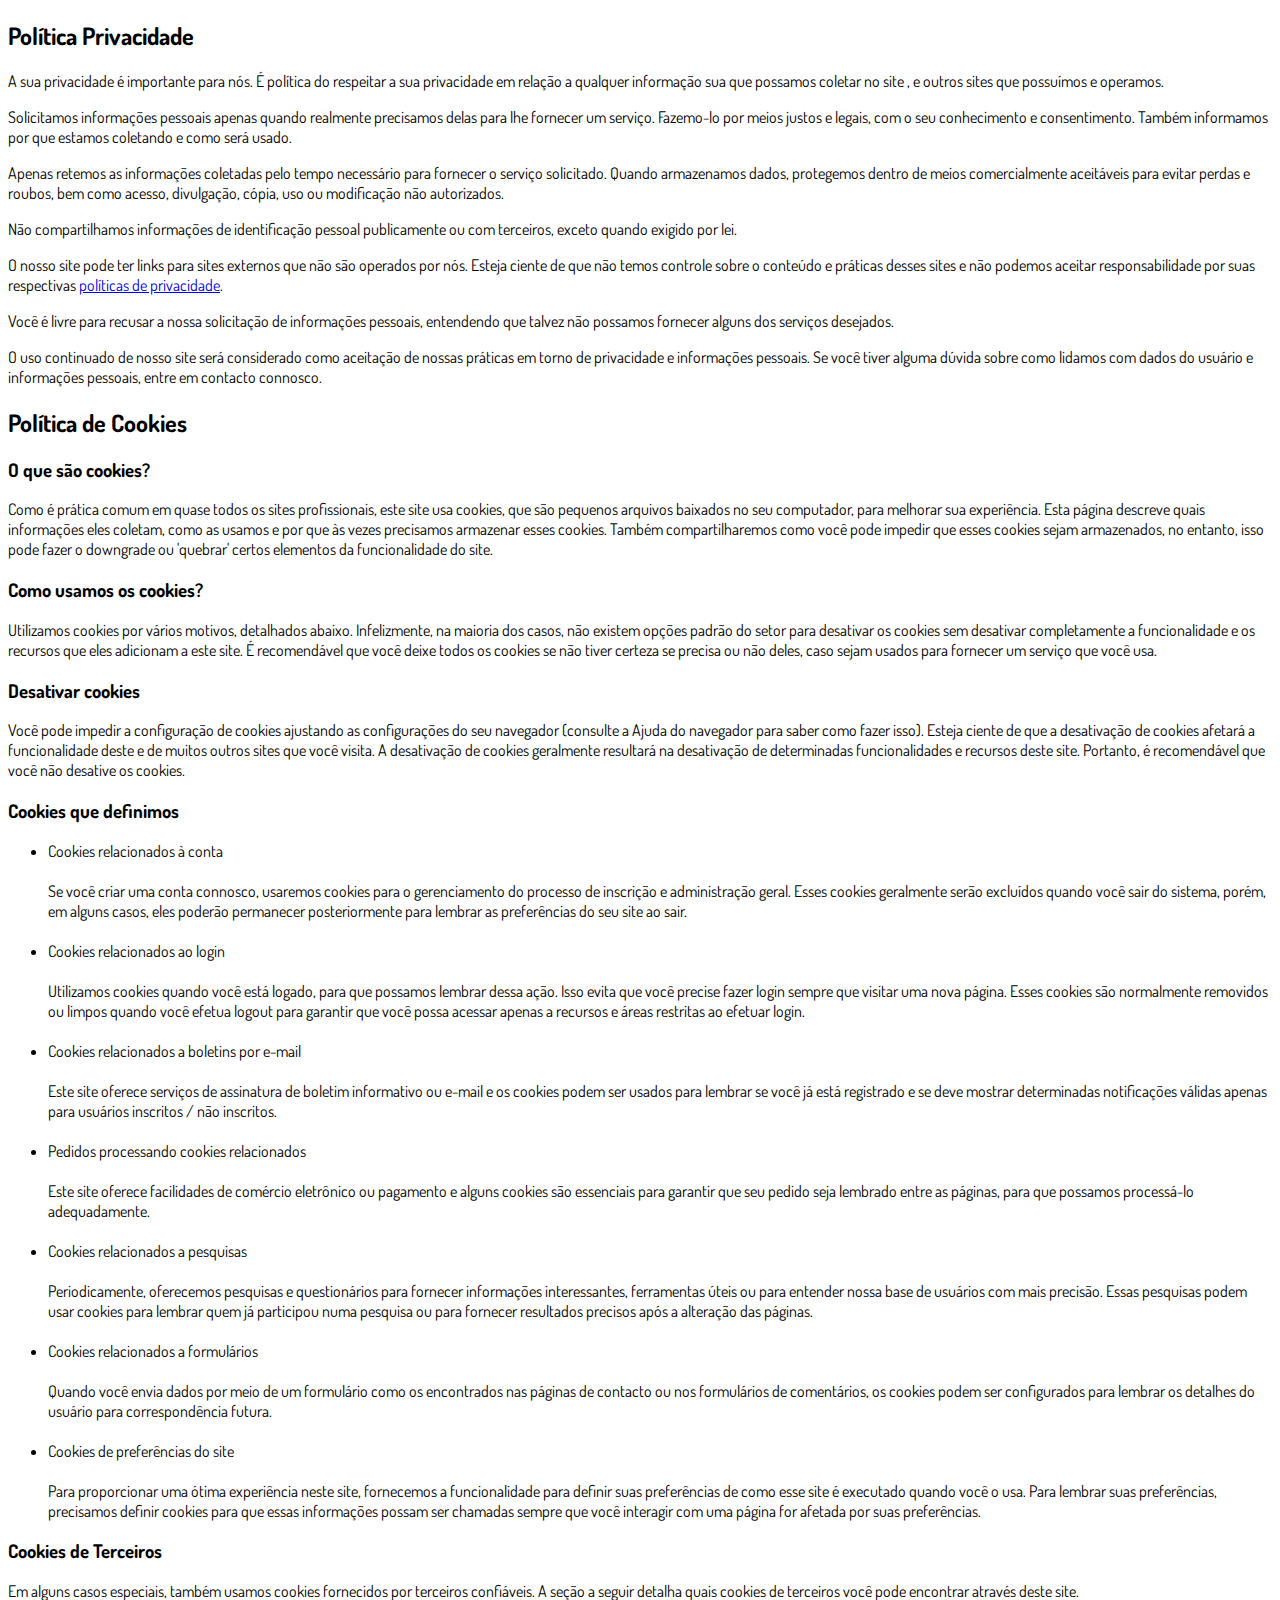
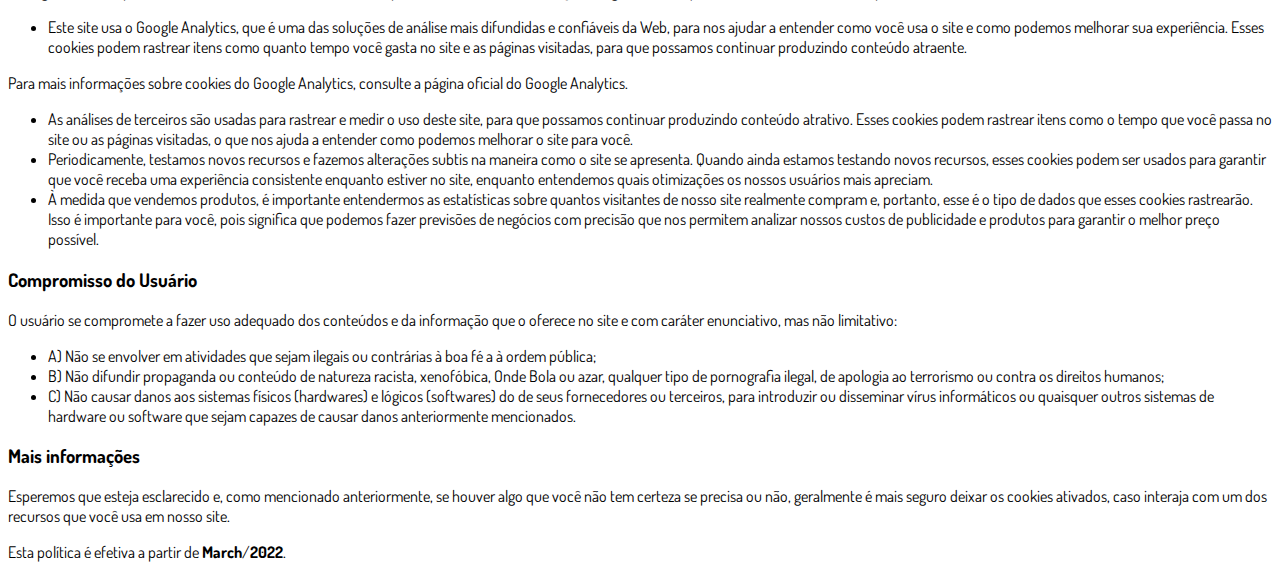
<file: privacidade.html>
<!DOCTYPE html>
<html lang="pt-br">
  <head>
    <meta charset="utf-8">
    <meta name="viewport" content="width=device-width, initial-scale=1, shrink-to-fit=no">

    <link rel="stylesheet" href="https://stackpath.bootstrapcdn.com/bootstrap/4.1.3/css/bootstrap.min.css" integrity="sha384-MCw98/SFnGE8fJT3GXwEOngsV7Zt27NXFoaoApmYm81iuXoPkFOJwJ8ERdknLPMO" crossorigin="anonymous">

    <link rel="preconnect" href="https://fonts.googleapis.com">
    <link rel="preconnect" href="https://fonts.gstatic.com" crossorigin>
    <link href="https://fonts.googleapis.com/css2?family=Dosis:wght@200;300;400;500;600;700;800&display=swap" rel="stylesheet">
    
    <!-- Ícone da Página -->
    <link rel="shortcut icon" type="image/jpg" href="./assets/img/favicon.png">

    <!-- Título da Página -->
    <title>Política de Privacidade | </title>
    
    <style type="text/css">
      body {
        font-family: 'Dosis', sans-serif;
      }
    </style>

  </head>
  <body>
    
    <div class="container py-5">
      <div class="row justify-content-center">
        <div class="col-lg-8">
          <h2>Política Privacidade</h2>                    <p>A sua privacidade é importante para nós. É política do respeitar a sua privacidade em relação a qualquer informação sua que possamos coletar no site <a href="#"></a>, e outros sites que possuímos e operamos.</p>                    <p>Solicitamos informações pessoais apenas quando realmente precisamos delas para lhe fornecer um serviço. Fazemo-lo por meios justos e legais, com o seu conhecimento e consentimento. Também informamos por que estamos coletando e como será usado.                    </p>                    <p>Apenas retemos as informações coletadas pelo tempo necessário para fornecer o serviço solicitado. Quando armazenamos dados, protegemos dentro de meios comercialmente aceitáveis ​​para evitar perdas e roubos, bem como acesso, divulgação, cópia, uso ou                        modificação não autorizados.</p>                    <p>Não compartilhamos informações de identificação pessoal publicamente ou com terceiros, exceto quando exigido por lei.</p>                    <p>O nosso site pode ter links para sites externos que não são operados por nós. Esteja ciente de que não temos controle sobre o conteúdo e práticas desses sites e não podemos aceitar responsabilidade por suas respectivas <a href='https://politicaprivacidade.com' target='_BLANK'>políticas de privacidade</a>.                    </p>                    <p>Você é livre para recusar a nossa solicitação de informações pessoais, entendendo que talvez não possamos fornecer alguns dos serviços desejados.</p>                    <p>O uso continuado de nosso site será considerado como aceitação de nossas práticas em torno de privacidade e informações pessoais. Se você tiver alguma dúvida sobre como lidamos com dados do usuário e informações pessoais, entre em contacto connosco.</p>                    <h2>Política de Cookies </h2>                    <h3>O que são cookies?</h3>                    <p>Como é prática comum em quase todos os sites profissionais, este site usa cookies, que são pequenos arquivos baixados no seu computador, para melhorar sua experiência. Esta página descreve quais informações eles coletam, como as usamos e por que às vezes                        precisamos armazenar esses cookies. Também compartilharemos como você pode impedir que esses cookies sejam armazenados, no entanto, isso pode fazer o downgrade ou 'quebrar' certos elementos da funcionalidade do site.</p>                    <h3>Como usamos os cookies?</h3>                    <p>Utilizamos cookies por vários motivos, detalhados abaixo. Infelizmente, na maioria dos casos, não existem opções padrão do setor para desativar os cookies sem desativar completamente a funcionalidade e os recursos que eles adicionam a este site. É recomendável                        que você deixe todos os cookies se não tiver certeza se precisa ou não deles, caso sejam usados ​​para fornecer um serviço que você usa.</p>                    <h3>Desativar cookies</h3>                    <p>Você pode impedir a configuração de cookies ajustando as configurações do seu navegador (consulte a Ajuda do navegador para saber como fazer isso). Esteja ciente de que a desativação de cookies afetará a funcionalidade deste e de muitos outros sites que                        você visita. A desativação de cookies geralmente resultará na desativação de determinadas funcionalidades e recursos deste site. Portanto, é recomendável que você não desative os cookies.</p>                    <h3>Cookies que definimos</h3>                    <ul>                        <li>                            Cookies relacionados à conta<br><br> Se você criar uma conta connosco, usaremos cookies para o gerenciamento do processo de inscrição e administração geral. Esses cookies geralmente serão excluídos quando você sair do sistema, porém, em alguns                            casos, eles poderão permanecer posteriormente para lembrar as preferências do seu site ao sair.<br><br>                        </li>                        <li>                            Cookies relacionados ao login<br><br> Utilizamos cookies quando você está logado, para que possamos lembrar dessa ação. Isso evita que você precise fazer login sempre que visitar uma nova página. Esses cookies são normalmente removidos ou limpos                            quando você efetua logout para garantir que você possa acessar apenas a recursos e áreas restritas ao efetuar login.<br><br>                        </li>                        <li>                            Cookies relacionados a boletins por e-mail<br><br> Este site oferece serviços de assinatura de boletim informativo ou e-mail e os cookies podem ser usados ​​para lembrar se você já está registrado e se deve mostrar determinadas notificações                            válidas apenas para usuários inscritos / não inscritos.<br><br>                        </li>                        <li>                            Pedidos processando cookies relacionados<br><br> Este site oferece facilidades de comércio eletrônico ou pagamento e alguns cookies são essenciais para garantir que seu pedido seja lembrado entre as páginas, para que possamos processá-lo adequadamente.<br><br>                        </li>                        <li>                            Cookies relacionados a pesquisas<br><br> Periodicamente, oferecemos pesquisas e questionários para fornecer informações interessantes, ferramentas úteis ou para entender nossa base de usuários com mais precisão. Essas pesquisas podem usar cookies                            para lembrar quem já participou numa pesquisa ou para fornecer resultados precisos após a alteração das páginas.<br><br>                        </li>                        <li>                            Cookies relacionados a formulários<br><br> Quando você envia dados por meio de um formulário como os encontrados nas páginas de contacto ou nos formulários de comentários, os cookies podem ser configurados para lembrar os detalhes do usuário                            para correspondência futura.<br><br>                        </li>                        <li>                            Cookies de preferências do site<br><br> Para proporcionar uma ótima experiência neste site, fornecemos a funcionalidade para definir suas preferências de como esse site é executado quando você o usa. Para lembrar suas preferências, precisamos                            definir cookies para que essas informações possam ser chamadas sempre que você interagir com uma página for afetada por suas preferências.<br>                        </li>                    </ul>                    <h3>Cookies de Terceiros</h3>                    <p>Em alguns casos especiais, também usamos cookies fornecidos por terceiros confiáveis. A seção a seguir detalha quais cookies de terceiros você pode encontrar através deste site.</p>                    <ul>                        <li>                            Este site usa o Google Analytics, que é uma das soluções de análise mais difundidas e confiáveis ​​da Web, para nos ajudar a entender como você usa o site e como podemos melhorar sua experiência. Esses cookies podem rastrear itens como quanto tempo                            você gasta no site e as páginas visitadas, para que possamos continuar produzindo conteúdo atraente.                        </li>                    </ul>                    <p>Para mais informações sobre cookies do Google Analytics, consulte a página oficial do Google Analytics.</p>                    <ul>                        <li>                            As análises de terceiros são usadas para rastrear e medir o uso deste site, para que possamos continuar produzindo conteúdo atrativo. Esses cookies podem rastrear itens como o tempo que você passa no site ou as páginas visitadas, o que nos ajuda a entender                            como podemos melhorar o site para você.</li>                        <li>                            Periodicamente, testamos novos recursos e fazemos alterações subtis na maneira como o site se apresenta. Quando ainda estamos testando novos recursos, esses cookies podem ser usados ​​para garantir que você receba uma experiência consistente enquanto                            estiver no site, enquanto entendemos quais otimizações os nossos usuários mais apreciam.</li>                        <li>                            À medida que vendemos produtos, é importante entendermos as estatísticas sobre quantos visitantes de nosso site realmente compram e, portanto, esse é o tipo de dados que esses cookies rastrearão. Isso é importante para você, pois significa que podemos                            fazer previsões de negócios com precisão que nos permitem analizar nossos custos de publicidade e produtos para garantir o melhor preço possível.</li>                                            </ul>                    <h3>Compromisso do Usuário</h3>                                <p>O usuário se compromete a fazer uso adequado dos conteúdos e da informação que o oferece no site e com caráter enunciativo, mas não limitativo:</p>                                        <ul>                        <li>A) Não se envolver em atividades que sejam ilegais ou contrárias à boa fé a à ordem pública;</li>                        <li>B) Não difundir propaganda ou conteúdo de natureza racista, xenofóbica, <a style='color: inherit !important; text-decoration:none !important;' href='https://ondeapostar.pt/onde-da-a-bola/'>Onde Bola</a> ou azar, qualquer tipo de pornografia ilegal, de apologia ao terrorismo ou contra os direitos humanos;</li>                        <li>C) Não causar danos aos sistemas físicos (hardwares) e lógicos (softwares) do de seus fornecedores ou terceiros, para introduzir ou disseminar vírus informáticos ou quaisquer outros sistemas de hardware ou software que sejam capazes de causar danos anteriormente mencionados.</li>                    </ul>                                        <h3>Mais informações</h3>                    <p>Esperemos que esteja esclarecido e, como mencionado anteriormente, se houver algo que você não tem certeza se precisa ou não, geralmente é mais seguro deixar os cookies ativados, caso interaja com um dos recursos que você usa em nosso site.</p>                    <p>Esta política é efetiva a partir de <strong>March</strong>/<strong>2022</strong>.</p>
        </div>
      </div>
    </div>

    <script src="https://code.jquery.com/jquery-3.3.1.slim.min.js" integrity="sha384-q8i/X+965DzO0rT7abK41JStQIAqVgRVzpbzo5smXKp4YfRvH+8abtTE1Pi6jizo" crossorigin="anonymous"></script>
    <script src="https://cdnjs.cloudflare.com/ajax/libs/popper.js/1.14.3/umd/popper.min.js" integrity="sha384-ZMP7rVo3mIykV+2+9J3UJ46jBk0WLaUAdn689aCwoqbBJiSnjAK/l8WvCWPIPm49" crossorigin="anonymous"></script>
    <script src="https://stackpath.bootstrapcdn.com/bootstrap/4.1.3/js/bootstrap.min.js" integrity="sha384-ChfqqxuZUCnJSK3+MXmPNIyE6ZbWh2IMqE241rYiqJxyMiZ6OW/JmZQ5stwEULTy" crossorigin="anonymous"></script>
  </body>
</html>
</file>
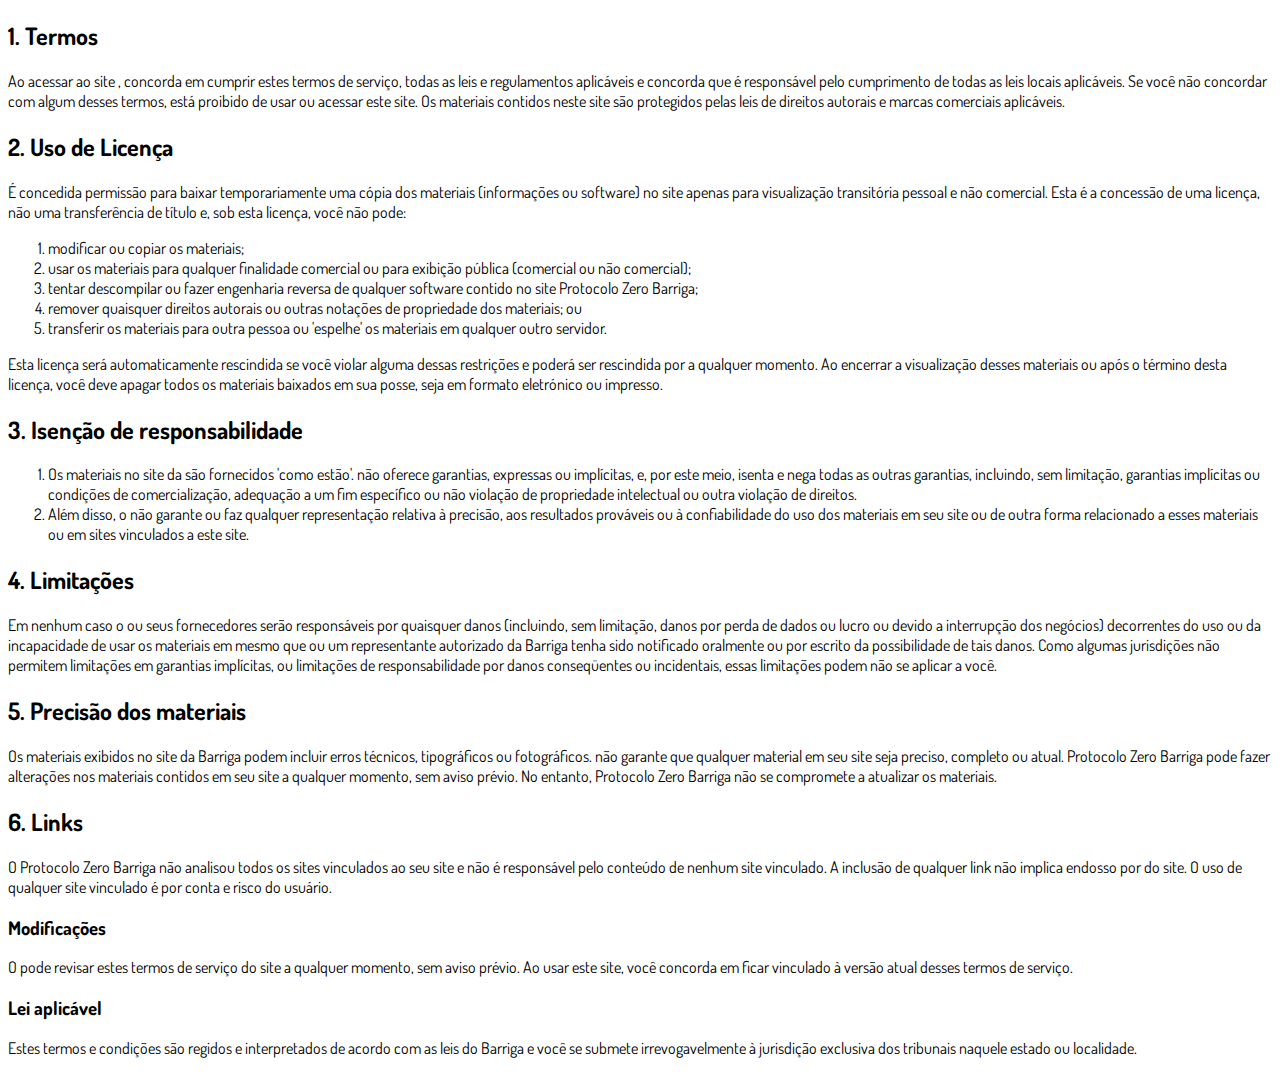
<file: termos.html>
<!DOCTYPE html>
<html lang="pt-br">
  <head>
    <meta charset="utf-8">
    <meta name="viewport" content="width=device-width, initial-scale=1, shrink-to-fit=no">

    <link rel="stylesheet" href="https://stackpath.bootstrapcdn.com/bootstrap/4.1.3/css/bootstrap.min.css" integrity="sha384-MCw98/SFnGE8fJT3GXwEOngsV7Zt27NXFoaoApmYm81iuXoPkFOJwJ8ERdknLPMO" crossorigin="anonymous">

    <link rel="preconnect" href="https://fonts.googleapis.com">
    <link rel="preconnect" href="https://fonts.gstatic.com" crossorigin>
    <link href="https://fonts.googleapis.com/css2?family=Dosis:wght@200;300;400;500;600;700;800&display=swap" rel="stylesheet">
    
    <!-- Ícone da Página -->
    <link rel="shortcut icon" type="image/jpg" href="./assets/img/favicon.png">

    <!-- Título da Página -->
    <title>Termos de Uso |</title>
    
    <style type="text/css">
      body {
        font-family: 'Dosis', sans-serif;
      }
    </style>

  </head>
  <body>
    
    <div class="container py-5">
      <div class="row justify-content-center">
        <div class="col-lg-8">
          <h2>1. Termos</h2>            <p>Ao acessar ao site <a href='#'></a>, concorda em cumprir estes termos de serviço, todas as leis e regulamentos aplicáveis ​​e concorda que é responsável pelo cumprimento de todas as leis locais aplicáveis. Se você não concordar com algum                desses termos, está proibido de usar ou acessar este site. Os materiais contidos neste site são protegidos pelas leis de direitos autorais e marcas comerciais aplicáveis.</p>            <h2>2. Uso de Licença</h2>            <p>É concedida permissão para baixar temporariamente uma cópia dos materiais (informações ou software) no site  apenas para visualização transitória pessoal e não comercial. Esta é a concessão de uma licença, não uma transferência de título e,                sob esta licença, você não pode: </p>            <ol>            <li>modificar ou copiar os materiais;  </li>            <li>usar os materiais para qualquer finalidade comercial ou para exibição pública (comercial ou não comercial);  </li>            <li>tentar descompilar ou fazer engenharia reversa de qualquer software contido no site Protocolo Zero Barriga;  </li>            <li>remover quaisquer direitos autorais ou outras notações de propriedade dos materiais; ou  </li>            <li>transferir os materiais para outra pessoa ou 'espelhe' os materiais em qualquer outro servidor.</li>            </ol>            <p>Esta licença será automaticamente rescindida se você violar alguma dessas restrições e poderá ser rescindida por a qualquer momento. Ao encerrar a visualização desses materiais ou após o término desta licença, você deve apagar todos os materiais                baixados em sua posse, seja em formato eletrónico ou impresso.</p>            <h2>3. Isenção de responsabilidade</h2>            <ol>            <li>Os materiais no site da são fornecidos 'como estão'. não oferece garantias, expressas ou implícitas, e, por este meio, isenta e nega todas as outras garantias, incluindo, sem limitação, garantias implícitas ou condições de comercialização,            adequação a um fim específico ou não violação de propriedade intelectual ou outra violação de direitos. </li>            <li>Além disso, o não garante ou faz qualquer representação relativa à precisão, aos resultados prováveis ​​ou à confiabilidade do uso dos            materiais em seu site ou de outra forma relacionado a esses materiais ou em sites vinculados a este site.</li>            </ol>            <h2>4. Limitações</h2>            <p>Em nenhum caso o  ou seus fornecedores serão responsáveis ​​por quaisquer danos (incluindo, sem limitação, danos por perda de dados ou lucro ou devido a interrupção dos negócios) decorrentes do uso ou da incapacidade de usar os materiais em                mesmo que  ou um representante autorizado da Barriga tenha sido notificado oralmente ou por escrito da possibilidade de tais danos. Como algumas jurisdições não permitem limitações em garantias implícitas, ou limitações de responsabilidade                por danos conseqüentes ou incidentais, essas limitações podem não se aplicar a você.</p>            <h2>5. Precisão dos materiais</h2>            <p>Os materiais exibidos no site da Barriga podem incluir erros técnicos, tipográficos ou fotográficos.  não garante que qualquer material em seu site seja preciso, completo ou atual. Protocolo Zero Barriga pode fazer alterações nos materiais contidos em seu                site a qualquer momento, sem aviso prévio. No entanto, Protocolo Zero Barriga não se compromete a atualizar os materiais.</p>            <h2>6. Links</h2>            <p>O Protocolo Zero Barriga não analisou todos os sites vinculados ao seu site e não é responsável pelo conteúdo de nenhum site vinculado. A inclusão de qualquer link não implica endosso por do site. O uso de qualquer site vinculado é por conta e risco do usuário.</p>            </p>            <h3>Modificações</h3>            <p>O pode revisar estes termos de serviço do site a qualquer momento, sem aviso prévio. Ao usar este site, você concorda em ficar vinculado à versão atual desses termos de serviço.</p>            <h3>Lei aplicável</h3>            <p>Estes termos e condições são regidos e interpretados de acordo com as leis do  Barriga e você se submete irrevogavelmente à jurisdição exclusiva dos tribunais naquele estado ou localidade.</p>
        </div>
      </div>
    </div>

    <script src="https://code.jquery.com/jquery-3.3.1.slim.min.js" integrity="sha384-q8i/X+965DzO0rT7abK41JStQIAqVgRVzpbzo5smXKp4YfRvH+8abtTE1Pi6jizo" crossorigin="anonymous"></script>
    <script src="https://cdnjs.cloudflare.com/ajax/libs/popper.js/1.14.3/umd/popper.min.js" integrity="sha384-ZMP7rVo3mIykV+2+9J3UJ46jBk0WLaUAdn689aCwoqbBJiSnjAK/l8WvCWPIPm49" crossorigin="anonymous"></script>
    <script src="https://stackpath.bootstrapcdn.com/bootstrap/4.1.3/js/bootstrap.min.js" integrity="sha384-ChfqqxuZUCnJSK3+MXmPNIyE6ZbWh2IMqE241rYiqJxyMiZ6OW/JmZQ5stwEULTy" crossorigin="anonymous"></script>
  </body>
</html>
</file>
